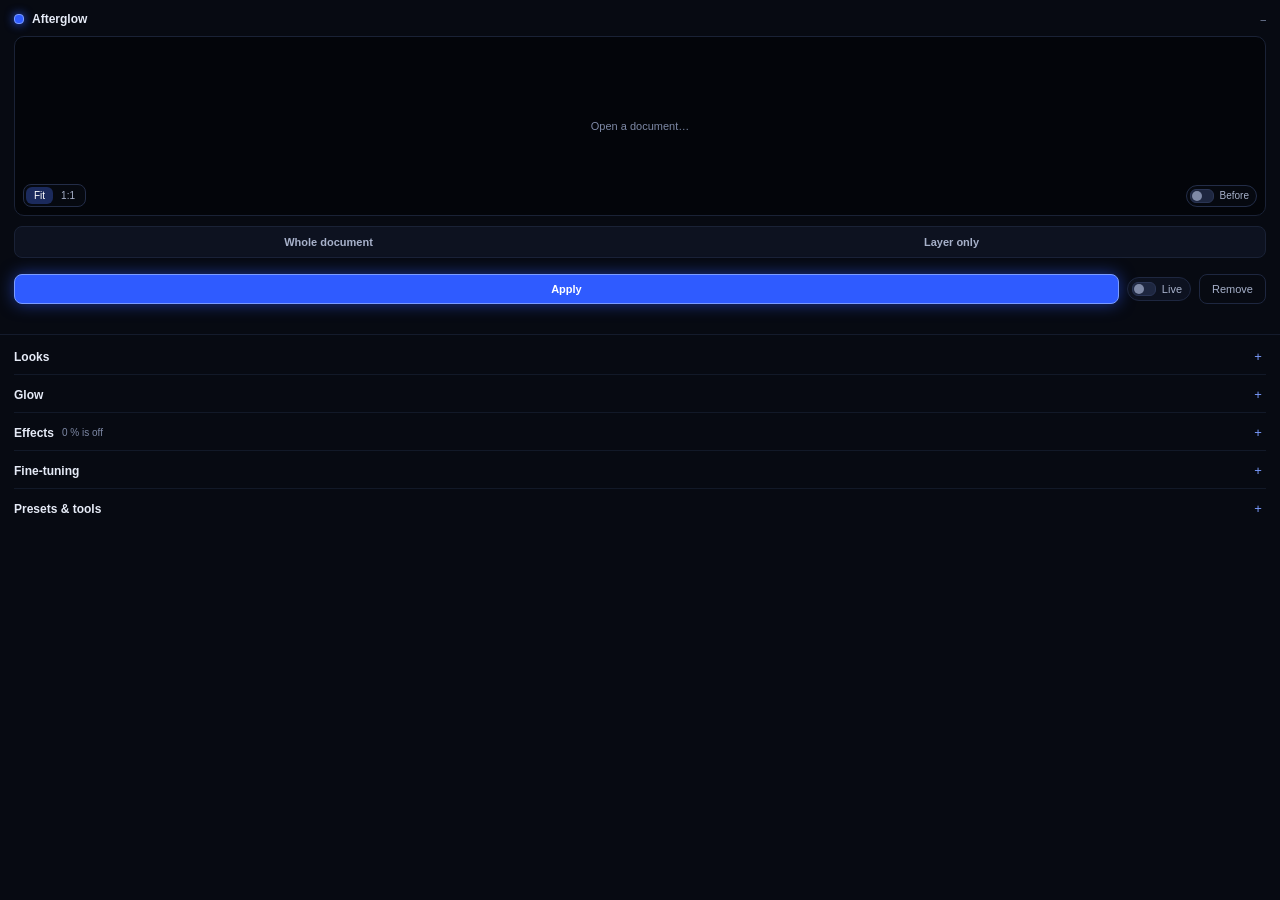
<file: glow/index.html>
<!DOCTYPE html>
<html>
<head>
  <meta charset="utf-8">
  <link rel="stylesheet" href="ui.css">
  <link rel="stylesheet" href="styles.css">
</head>
<body>
  <div class="layout">
  <div class="top">
    <div class="header">
      <span class="brand"><span class="dot"></span><span class="brand-name">Afterglow</span></span>
      <span id="targetName" class="target-name">–</span>
    </div>

    <div id="previewBox" class="preview">
      <img id="preview" class="hidden">
      <div id="previewMsg" class="preview-msg">Open a document…</div>
      <div class="preview-tools">
        <div class="seg mini" id="previewModeSeg">
          <div class="seg-btn active" data-mode="fit" title="Whole image">Fit</div>
          <div class="seg-btn" data-mode="detail" title="Detail at original size">1:1</div>
        </div>
        <div class="switch small" data-for="previewOriginal" data-kind="small" title="Preview without the effect"><span class="knob"></span><span class="sw-label">Before</span></div>
        <input type="checkbox" id="previewOriginal" class="hidden">
      </div>
    </div>

    <div class="seg target" id="targetSeg">
      <div class="seg-btn" data-target="document">Whole document</div>
      <div class="seg-btn" data-target="layers">Layer only</div>
    </div>
    <div id="targetInfo" class="target-info"></div>

    <div id="secStrengthTop" class="strength"></div>
    <div class="actions">
      <div class="btn primary" id="apply">Apply</div>
      <div class="switch" data-for="liveCanvas" title="Show changes in the document right away"><span class="knob"></span><span class="sw-label">Live</span></div>
      <input type="checkbox" id="liveCanvas" class="hidden">
      <div class="btn ghost" id="remove" title="Remove the effect from the document">Remove</div>
    </div>
    <div id="status" class="status"></div>
  </div>

  <div class="scroller">
  <div class="wrap">

    <div class="sec" data-sec="looks">
      <div class="sec-head"><span class="sec-title">Looks</span><span id="lookName" class="sec-meta"></span><span class="chev c-open">–</span><span class="chev c-closed">+</span></div>
      <div class="sec-body"><div id="lookGrid" class="look-grid"></div></div>
    </div>

    <div class="sec" data-sec="glow">
      <div class="sec-head"><span class="sec-title">Glow</span><span class="sec-meta"></span><span class="chev c-open">–</span><span class="chev c-closed">+</span></div>
      <div class="sec-body">
        <div id="secGlowMain"></div>
        <div class="field">
          <span class="field-label">Colour</span>
          <div class="seg grow" id="colorSeg">
            <div class="seg-btn" data-color="original">From light</div>
            <div class="seg-btn" data-color="tint">Custom</div>
          </div>
          <div id="tintRow" class="swatch-wrap"><div id="swatch-tint" class="swatch" title="Choose colour"></div><span id="hexl-tint" class="hex-label"></span></div>
        </div>
      </div>
    </div>

    <div class="sec" data-sec="effects">
      <div class="sec-head"><span class="sec-title">Effects</span><span class="sec-meta">0 % is off</span><span class="chev c-open">–</span><span class="chev c-closed">+</span></div>
      <div class="sec-body">
        <div id="secHalation"></div>
        <div id="secDiffusion"></div>
        <div id="secHaze"></div>
        <div id="hazeColorRow" class="row sub"><span class="field-label">Colour</span><div id="swatch-hazeColor" class="swatch"></div><span id="hexl-hazeColor" class="hex-label"></span></div>
        <div id="secStreaks"></div>
        <div id="streakColorRow" class="row sub"><span class="field-label">Colour</span><div id="swatch-streakColor" class="swatch"></div><span id="hexl-streakColor" class="hex-label"></span></div>
        <div id="secStars"></div>
        <div id="starRaysRow" class="row sub"><span class="field-label">Rays</span><div class="seg grow" id="raysSeg"></div></div>
      </div>
    </div>

    <div class="sec" data-sec="fine">
      <div class="sec-head"><span class="sec-title">Fine-tuning</span><span class="sec-meta"></span><span class="chev c-open">–</span><span class="chev c-closed">+</span></div>
      <div class="sec-body">
        <div id="secFine"></div>
        <div class="field"><span class="field-label">Glow type</span><div class="seg grow" id="blendSeg"></div></div>
      </div>
    </div>

    <div class="sec" data-sec="more">
      <div class="sec-head"><span class="sec-title">Presets &amp; tools</span><span class="sec-meta"></span><span class="chev c-open">–</span><span class="chev c-closed">+</span></div>
      <div class="sec-body">
        <div id="presetList" class="preset-list"></div>
        <div class="row">
          <input type="text" id="presetName" class="grow" placeholder="Name for this preset">
          <div class="btn small" id="presetSave">Save</div>
        </div>
        <div class="row tools-row">
          <div class="btn small ghost" id="resetAll">Reset</div>
          <div class="btn small ghost" id="verify" title="Compares the result in the document with the settings">Verify</div>
          <div class="btn small ghost" id="selfTest" title="Creates a test document and checks every function">Self-test</div>
          <div class="btn small ghost" id="refreshPreview" title="Reload the preview">Refresh preview</div>
        </div>
        <div class="hint">Afterglow creates a group with real layers. They only brighten, your original stays untouched. With "Layer only" the original sits inside the group; Remove restores it.</div>
      </div>
    </div>

    <div id="colorPop" class="color-pop hidden"></div>
  </div>
  </div>
  </div>
  <script src="main.js"></script>
</body>
</html>
</file>
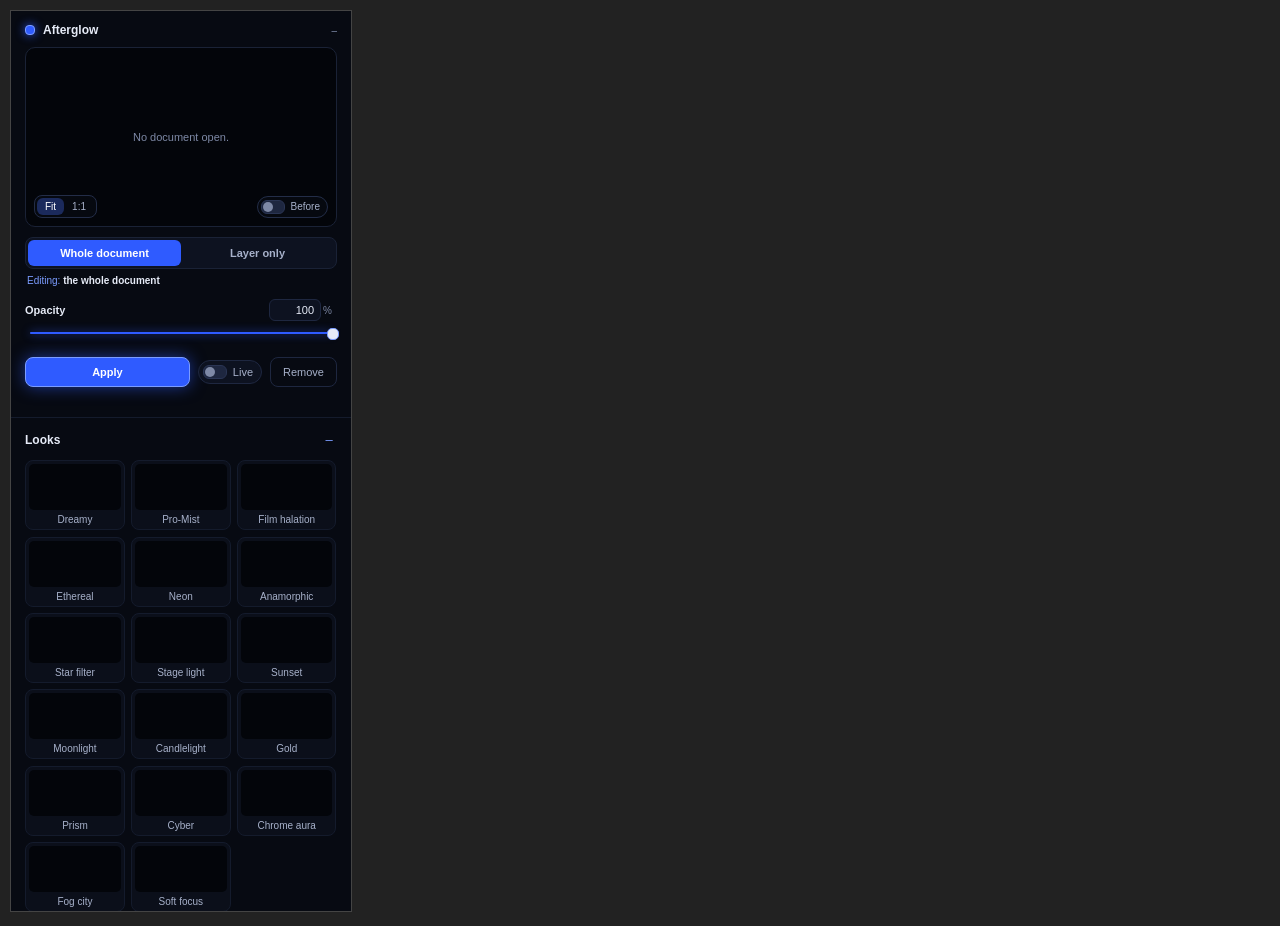
<file: tools/ui-preview.html>
<!DOCTYPE html>
<html>
<head>
<meta charset="utf-8">
<title>Afterglow – panel preview</title>
<!-- Shows the panel UI in a browser (without Photoshop): Photoshop/UXP are mocked. -->
<style>body { margin: 0; background: #222; } #frame { width: 340px; height: 900px; margin: 10px; border: 1px solid #444; }</style>
</head>
<body>
<iframe id="frame" data-plugin="../glow/"></iframe>
<script src="ui-preview.js"></script>
</body>
</html>
</file>
<file: glow/ui.css>
/* Shared design – used by all tools (matches ui.js)
   Calm, dark, precise – and exactly one colour that glows: a deep electric blue.
   Base       #070a12   Surface #0d1220   Line   #1e2740
   Text       #e6ebf7   Text 2  #a7b1ca   muted     #7e89a6
   Accent     #2f5bff   Accent light #7b9cff
   Spacing on a 4 px grid. One font family (system font), hierarchy through weight and size. */

html, body {
  margin: 0;
  padding: 0;
  height: 100%;
  overflow: hidden;
  background-color: #070a12;
  color: #e6ebf7;
  font-family: -apple-system, "SF Pro Text", "Segoe UI", "Helvetica Neue", Arial, sans-serif;
  font-size: 11px;
}
.layout { display: flex; flex-direction: column; height: 100%; }
.top { flex-shrink: 0; padding: 12px 14px 10px; background-color: #070a12; border-bottom: 1px solid #141b2c; }
.scroller { flex: 1; overflow-y: scroll; }
.wrap { padding: 2px 14px 32px; }
.grow { flex: 1; }
b, strong { font-weight: 600; color: #e6ebf7; }

/* ---------- Header */
.header { display: flex; flex-direction: row; justify-content: space-between; align-items: center; margin-bottom: 10px; }
.brand { display: flex; flex-direction: row; align-items: center; }
.dot { width: 8px; height: 8px; border-radius: 4px; background-color: #2f5bff; border: 1px solid #7b9cff; margin-right: 8px; box-shadow: 0 0 10px rgba(47, 91, 255, 0.9); }
.brand-name { font-size: 12px; font-weight: 600; color: #e6ebf7; }
.target-name { color: #7e89a6; max-width: 150px; overflow: hidden; text-overflow: ellipsis; white-space: nowrap; font-size: 10px; }

/* ---------- Preview */
.preview {
  position: relative;
  height: 178px;
  border: 1px solid #1a2236;
  border-radius: 10px;
  background-color: #03050a;
  display: flex;
  align-items: center;
  justify-content: center;
  overflow: hidden;
}
.preview img { max-width: 100%; max-height: 176px; }
.preview-msg { color: #7e89a6; padding: 10px; text-align: center; }
.preview-tools { position: absolute; left: 8px; right: 8px; bottom: 8px; display: flex; flex-direction: row; justify-content: space-between; align-items: center; }
.preview-tools > * { margin-left: 6px; }
.preview-tools > *:first-child { margin-left: 0; }

/* ---------- Segments */
.seg { display: flex; flex-direction: row; padding: 2px; border-radius: 8px; background-color: #0d1220; border: 1px solid #1a2236; }
.seg-btn { flex: 1; text-align: center; font-size: 11px; padding: 5px 8px; border-radius: 6px; cursor: pointer; color: #a7b1ca; }
.seg-btn:hover { color: #e6ebf7; }
.seg-btn.active { background-color: #1b2a5c; color: #ffffff; }
.seg.target { margin-top: 10px; }
.seg.target .seg-btn { padding: 7px 8px; font-weight: 600; }
.seg.target .seg-btn.active { background-color: #2f5bff; }
.seg.mini { background-color: rgba(7, 10, 18, 0.82); border-color: #232d48; }
.seg.mini .seg-btn { padding: 3px 8px; font-size: 10px; }
/* many options: wrapping choice instead of a dropdown */
.seg.wrap { flex-wrap: wrap; }
.seg.wrap .seg-btn { flex: 0 0 auto; padding: 5px 9px; margin: 1px; }

.target-info { font-size: 10px; color: #7b9cff; padding: 6px 2px 0; }

/* ---------- Switches */
.switch { display: flex; flex-direction: row; align-items: center; cursor: pointer; padding: 4px 8px 4px 4px; border-radius: 14px; border: 1px solid #1e2740; background-color: #0d1220; }
.switch .knob { width: 22px; height: 12px; border-radius: 6px; background-color: #1e2740; border: 1px solid #2a3554; position: relative; margin-right: 6px; flex-shrink: 0; }
.switch .knob::after { content: ""; position: absolute; top: 1px; left: 1px; width: 10px; height: 10px; border-radius: 5px; background-color: #7e89a6; }
.switch .sw-label { font-size: 11px; color: #a7b1ca; }
.switch.on { border-color: #2f5bff; }
.switch.on .knob { background-color: #2f5bff; border-color: #7b9cff; }
.switch.on .knob::after { left: 11px; background-color: #ffffff; }
.switch.on .sw-label { color: #ffffff; }
.switch.small { padding: 3px 7px 3px 3px; background-color: rgba(7, 10, 18, 0.82); border-color: #232d48; }
.switch.small .sw-label { font-size: 10px; }
/* switch as a row in a section: no frame, text left, knob right */
.switch.line { justify-content: space-between; flex-direction: row-reverse; border: none; background-color: transparent; padding: 6px 0; border-radius: 0; }
.switch.line .knob { margin-right: 0; margin-left: 8px; }
.switch.line.on .sw-label { color: #e6ebf7; }

/* ---------- Buttons */
.btn { text-align: center; font-size: 11px; padding: 8px 12px; border-radius: 8px; cursor: pointer; border: 1px solid #1e2740; background-color: #0d1220; color: #e6ebf7; }
.btn:hover { border-color: #3a4a78; }
.btn:active { opacity: 0.85; }
.btn.primary { flex: 1; background-color: #2f5bff; border-color: #7b9cff; color: #ffffff; font-weight: 600; box-shadow: 0 0 16px rgba(47, 91, 255, 0.55); }
.btn.primary:hover { background-color: #3d68ff; }
.btn.ghost { background-color: transparent; color: #a7b1ca; }
.btn.small { font-size: 10px; padding: 5px 9px; border-radius: 7px; }
.btn.disabled { opacity: 0.4; }

.actions { display: flex; flex-direction: row; align-items: center; margin-top: 10px; }
.actions > * { margin-right: 8px; }
.actions > *:last-child { margin-right: 0; }
.status { margin-top: 6px; min-height: 14px; font-size: 10px; color: #a7b1ca; }
.status.err { color: #ff8a9a; }

/* ---------- Sliders */
.sl { padding: 5px 0 7px; }
.sl-head { display: flex; flex-direction: row; justify-content: space-between; align-items: center; margin-bottom: 5px; }
.sl-label { font-size: 11px; color: #a7b1ca; }
.sl-val { display: flex; flex-direction: row; align-items: center; }
.sl-num { width: 38px; text-align: right; font-size: 11px; color: #e6ebf7; background-color: transparent; border: 1px solid transparent; border-radius: 4px; padding: 0 2px; }
.sl-num:hover { border-color: #1e2740; }
.sl-num:focus { border-color: #2f5bff; background-color: #0d1220; }
.sl-unit { width: 14px; color: #7e89a6; font-size: 10px; padding-left: 2px; }
.sl-track { position: relative; height: 14px; margin: 0 5px; cursor: pointer; }
.sl-rail { position: absolute; left: 0; right: 0; top: 6px; height: 2px; border-radius: 1px; background-color: #1e2740; }
.sl-fill { position: absolute; top: 6px; height: 2px; border-radius: 1px; background-color: #2f5bff; box-shadow: 0 0 8px rgba(47, 91, 255, 0.8); }
.sl-thumb { position: absolute; top: 2px; width: 10px; height: 10px; margin-left: -5px; border-radius: 5px; background-color: #e6ebf7; border: 1px solid #7b9cff; }
.sl:hover .sl-label { color: #e6ebf7; }
.sl.dragging .sl-thumb { background-color: #ffffff; box-shadow: 0 0 10px rgba(123, 156, 255, 0.9); }
.sl.dragging .sl-label { color: #ffffff; }
.strength { margin-top: 8px; }
.strength .sl-label { color: #e6ebf7; font-weight: 600; }

/* sub-settings: indented on a tinted surface */
.sl.sub, .row.sub, .field.sub { margin-left: 10px; padding-left: 10px; padding-right: 8px; background-color: #0b1020; border-radius: 6px; }
.row.sub, .field.sub { padding-top: 5px; padding-bottom: 5px; margin-top: 2px; margin-bottom: 4px; }
.subgroup { margin: 4px 0 6px 10px; padding: 2px 8px 4px 10px; background-color: #0b1020; border-radius: 6px; }

/* group with a switch in its head (e.g. toner / dropouts): one box, no nested cards */
.group { margin: 6px 0 8px; padding: 2px 10px 6px; border-radius: 8px; border: 1px solid #141b2c; }
.group-head { display: flex; flex-direction: row; align-items: center; }
.group-head > * { margin-right: 8px; }
.group-head > *:last-child { margin-right: 0; }
.group-note { font-size: 10px; color: #7e89a6; }

/* ---------- Sections */
.sec { border-top: 1px solid #121928; }
.sec:first-child { border-top: none; }
.sec-head { display: flex; flex-direction: row; align-items: center; padding: 12px 0 10px; cursor: pointer; }
.sec-title { font-size: 12px; font-weight: 600; color: #e6ebf7; }
.sec-meta { flex: 1; font-size: 10px; color: #7e89a6; padding-left: 8px; white-space: nowrap; overflow: hidden; text-overflow: ellipsis; }
.chev { width: 16px; text-align: center; font-size: 13px; color: #7b9cff; }
.sec-head:hover .sec-title { color: #ffffff; }
.sec .sec-body, .sec .c-open { display: none; }
.sec.open .sec-body { display: block; padding-bottom: 12px; }
.sec.open .c-open { display: block; }
.sec.open .c-closed { display: none; }

/* ---------- Rows and fields */
.row, .field { display: flex; flex-direction: row; align-items: center; margin: 4px 0; }
.row > *, .field > * { margin-right: 8px; }
.row > *:last-child, .field > *:last-child { margin-right: 0; }
.row.between { justify-content: space-between; }
.field { padding-top: 4px; }
.field .seg-btn, .row .seg-btn { white-space: nowrap; padding: 5px 6px; }
.field-label { width: 64px; flex-shrink: 0; font-size: 11px; color: #a7b1ca; }
.field.stack { flex-direction: column; align-items: stretch; }
.field.stack > * { margin-right: 0; }
.field.stack .field-label { width: auto; margin-bottom: 6px; }
.tools-row { flex-wrap: wrap; }
.tools-row > * { margin-bottom: 4px; }

/* ---------- Tiles (looks, textures, effects) */
.tiles { display: flex; flex-direction: row; flex-wrap: wrap; margin: 0 -3px; }
.tile, .look { box-sizing: border-box; width: 31.3%; margin: 1%; padding: 3px; border: 1px solid #141b2c; border-radius: 8px; cursor: pointer; background-color: #0b0f1a; }
.tile:hover, .look:hover { border-color: #2a3a66; }
.tile.active, .look.active { border-color: #2f5bff; background-color: #101a3a; }
.tile img, .tile .ph, .look img, .look .ph { width: 100%; height: 46px; border-radius: 5px; background-color: #03050a; }
.tile .lbl, .look .lbl { font-size: 10px; color: #a7b1ca; text-align: center; white-space: nowrap; overflow: hidden; text-overflow: ellipsis; padding: 4px 0 1px; }
.tile.active .lbl, .look.active .lbl { color: #ffffff; }
.look-grid { display: flex; flex-direction: row; flex-wrap: wrap; margin: 0 -3px; }

/* ---------- Colours */
.swatch-wrap { display: flex; flex-direction: row; align-items: center; }
.swatch { width: 20px; height: 20px; border-radius: 10px; border: 1px solid #3a4565; cursor: pointer; margin-right: 6px; flex-shrink: 0; }
.hex-label { font-size: 10px; color: #7e89a6; }
.color-pop { margin: 4px 0 10px; padding: 10px; border-radius: 10px; background-color: #0d1220; border: 1px solid #263256; }
.pal { display: flex; flex-direction: row; flex-wrap: wrap; margin: -2px; }
.pal-c { width: 20px; height: 20px; border-radius: 10px; margin: 3px; cursor: pointer; border: 1px solid rgba(255, 255, 255, 0.12); }
.pal-c.on { border: 2px solid #ffffff; }
.pop-row { display: flex; flex-direction: row; align-items: center; margin-top: 8px; }
.pop-row > * { margin-right: 6px; }

/* ---------- Inputs */
input[type="text"] { background-color: #0d1220; color: #e6ebf7; border: 1px solid #1e2740; border-radius: 6px; font-size: 11px; padding: 4px 6px; }
input[type="text"]:focus { border-color: #2f5bff; }
.hex { width: 70px; }
.num { width: 64px; }

/* ---------- Presets */
.preset-list { margin-bottom: 6px; }
.preset { display: flex; flex-direction: row; align-items: center; padding: 6px 8px; margin: 3px 0; border-radius: 7px; background-color: #0d1220; border: 1px solid #141b2c; }
.preset:hover { border-color: #2a3a66; }
.preset-name { flex: 1; cursor: pointer; color: #e6ebf7; }
.preset-del { width: 16px; text-align: center; cursor: pointer; color: #7e89a6; font-size: 13px; }
.preset-del:hover { color: #ff8a9a; }
.empty { color: #7e89a6; font-size: 10px; padding: 4px 0 6px; }
.hint { font-size: 10px; color: #7e89a6; margin: 10px 0 2px; line-height: 15px; }
.muted { color: #7e89a6; }

.fine-label { font-size: 10px; font-weight: 600; color: #7b9cff; margin: 12px 0 2px; }
.fine-label:first-child { margin-top: 0; }

/* ---------- hidden (last, specific enough for every element above) */
.hidden, .row.hidden, .sl.hidden, .field.hidden, .group.hidden, .subgroup.hidden, .swatch-wrap.hidden, .color-pop.hidden, .btn.hidden, .switch.hidden, .seg.hidden, .preview img.hidden, .preview-msg.hidden, input.hidden { display: none; }
</file>
<file: glow/styles.css>
/* Afterglow – additions to the shared design (ui.css) */
.field-label { width: 58px; }
</file>
